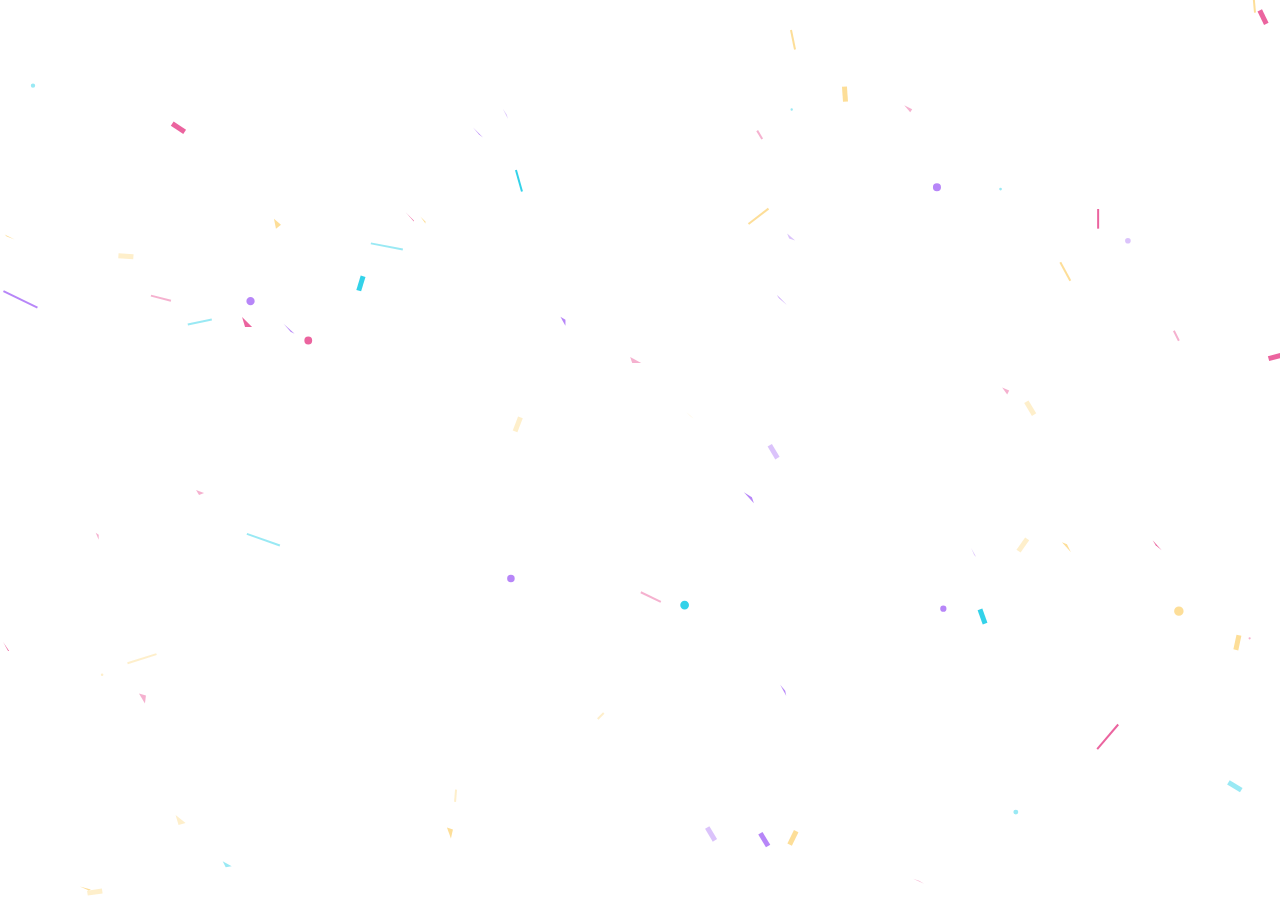
<file: index.html>
<!DOCTYPE html>
<html>

<head>
  <meta charset="utf-8" />
  <meta name="viewport" content="width=device-width" />
  <title>Happy Birthday!</title>

  <link rel="stylesheet" href="flexbox-center-container.css" media="all">
  <link rel="stylesheet" href="system-fonts.css" media="all">
  <link rel="stylesheet" href="style.css" media="all">
</head>

<body>
  <canvas id=c></canvas>
  <canvas id="confetti"></canvas>
  <div class="container" id="count">
    <h1 id="head">Countdown to Merdeka:</h1>
    <ul>
      <li><span id="day"></span>days</li>
      <li><span id="hour"></span>hours</li>
      <li><span id="minute"></span>minutes</li>
      <li><span id="second"></span>seconds</li>
    </ul>
  </div>
  <div id="merrywrap" class="merrywrap">
    <canvas id="snowfall"></canvas>
    <div class="giftbox">
      <div class="cover">
        <div></div>
      </div>
      <div class="box"></div>
    </div>
</body>
<script src="confetti.min.js" charset="utf-8"></script>
<script src="index.js" charset="utf-8"></script>

</html>
</file>
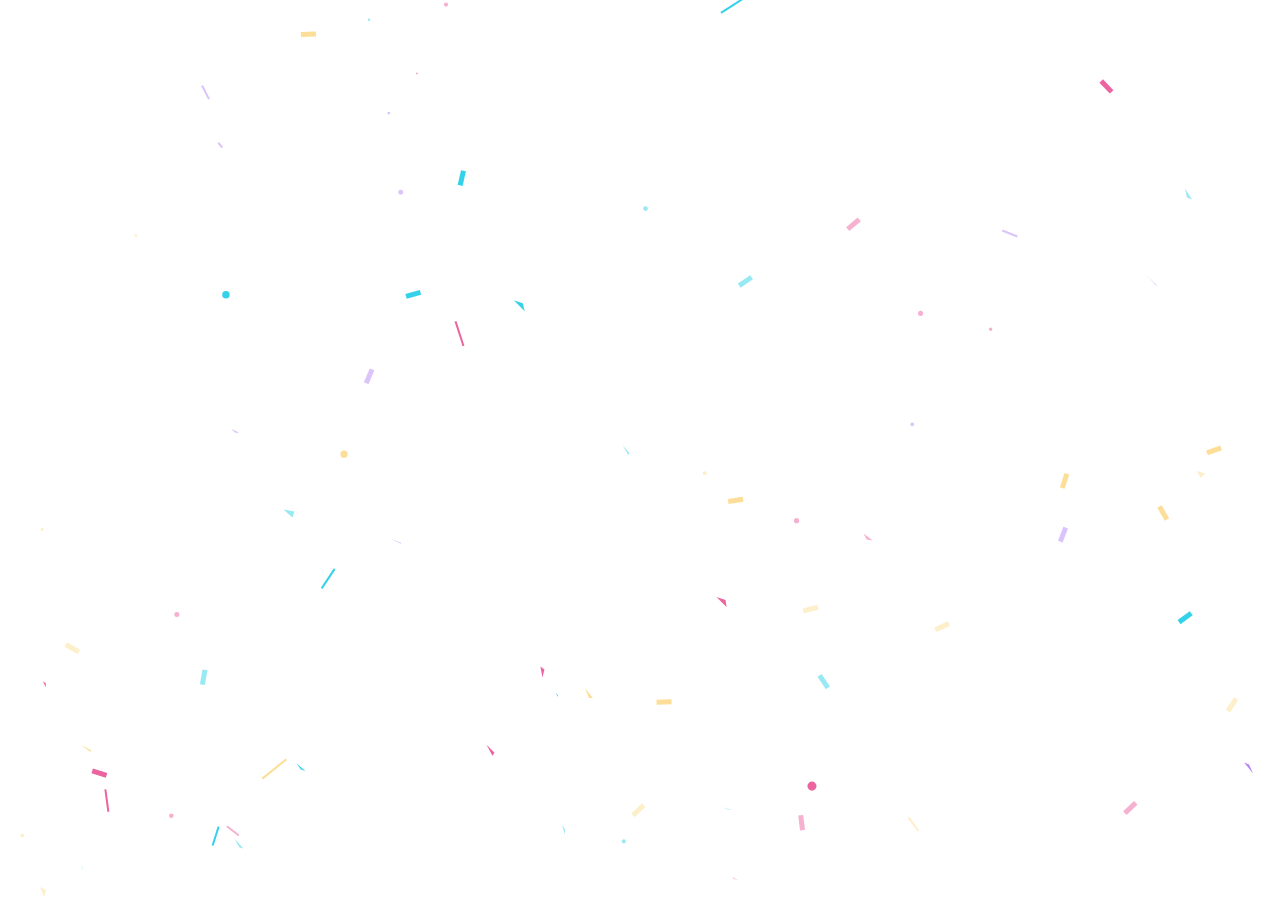
<file: counter_index.html>
<!DOCTYPE html>
<html>

<head>
  <meta charset="utf-8" />
  <meta name="viewport" content="width=device-width" />
  <title>Happy Birthday!</title>

  <link rel="stylesheet" href="flexbox-center-container.css" media="all">
  <link rel="stylesheet" href="system-fonts.css" media="all">
  <link rel="stylesheet" href="style.css" media="all">
</head>

<body>
  <canvas id=c></canvas>
  <canvas id="confetti"></canvas>
  <div class="container" id="count">
    <h1 id="head">Countdown to your birthday:</h1>
    <ul>
      <li><span id="day"></span>days</li>
      <li><span id="hour"></span>hours</li>
      <li><span id="minute"></span>minutes</li>
      <li><span id="second"></span>seconds</li>
    </ul>
  </div>
  <div id="merrywrap" class="merrywrap">
    <canvas id="snowfall"></canvas>
    <div class="giftbox">
      <div class="cover">
        <div></div>
      </div>
      <div class="box"></div>
    </div>
</body>
<script src="confetti.min.js" charset="utf-8"></script>
<script src="index.js" charset="utf-8"></script>

</html>
</file>
<file: flexbox-center-container.css>
html, body {
  height: 100%;
  margin: 0;
}

body {
  -webkit-box-align: center;
  -ms-flex-align: center;
  align-items: center;
  display: -webkit-box;
  display: -ms-flexbox;
  display: flex;
}

.container {
  margin: 0 auto;
}
</file>
<file: system-fonts.css>
body {
  font-family: -apple-system, 
    BlinkMacSystemFont, 
    "Segoe UI", 
    Roboto, 
    Oxygen-Sans, 
    Ubuntu, 
    Cantarell, 
    "Helvetica Neue", 
    sans-serif;
}
</file>
<file: style.css>
* {
  box-sizing: border-box;
  margin: 0;
  padding: 0;
}
canvas {
  position: absolute;
  top: 0;
  left: 0;
}
body {
  background: #ffffff;
  overflow: hidden;
}
.container {
  color: rgba(55, 59, 65, 0.8);
  font-family: Helvetica, sans-serif;
  font-weight: lighter;
  text-align: center;
}

h1 {
  font-weight: normal;
}
li {
  display: inline-block;
  font-size: 1.5em;
  list-style-type: none;
  padding: 1em;
  text-transform: uppercase;
}
li span {
  display: block;
  font-size: 4.5rem;
}
.merrywrap {
  position: absolute;
  right: 40px;
  left: 40px;
  bottom: 80px;
  top: 40px;
}
.giftbox {
  position: absolute;
  width: 300px;
  height: 200px;
  left: 50%;
  margin-left: -150px;
  bottom: 0;
  z-index: 10;
}
.giftbox > div {
  background: #F64747;
  position: absolute;
  box-shadow: 5px 10px 18px rgba(0, 0, 0, 0.4);
}
.giftbox > div:after, .giftbox > div:before {
  position: absolute;
  content: "";
  top: 0;
}
.giftbox:after {
  position: absolute;
  color: #fff;
  width: 100%;
  content: "Click Me!";
  left: 0;
  bottom: 0;
  font-size: 24px;
  text-align: center;
  transform: rotate(-20deg);
  transform-origin: 0 0;
}
.giftbox .cover {
  width: 100%;
  top: 0;
  left: 0;
  height: 25%;
  z-index: 2;
}
.giftbox .cover:before {
  position: absolute;
  height: 100%;
  left: 50%;
  width: 50px;
  transform: translateX(-50%);
  background: #2C3E50;
}
.giftbox .cover > div {
  position: absolute;
  width: 50px;
  height: 50px;
  left: 50%;
  top: -50px;
  transform: translateX(-50%);
}
.giftbox .cover > div:before, .giftbox .cover > div:after {
  position: absolute;
  left: 0;
  top: 0;
  width: 100%;
  height: 100%;
  content: "";
  box-shadow: inset 0 0 0 15px #2C3E50;
  border-radius: 30px;
  transform-origin: 50% 100%;
}
.giftbox .cover > div:before {
  transform: translateX(-45%) skewY(40deg);
}
.giftbox .cover > div:after {
  transform: translateX(45%) skewY(-40deg);
}
.giftbox .box {
  right: 5%;
  left: 5%;
  height: 80%;
  bottom: 0;
}
.giftbox .box:before {
  width: 50px;
  height: 100%;
  left: 50%;
  transform: translateX(-50%);
  background: #2C3E50;
}
.giftbox .box:after {
  width: 100%;
  height: 30px;
  background: rgba(0, 0, 0, 0);
}
.step-1 .giftbox {
  animation: wobble 0.5s linear infinite forwards;
}
.step-1 .cover {
  animation: wobble 0.5s linear infinite 5s forwards;
}
.step-1 .icons .row span {
  opacity: 1;
}
.step-2 .giftbox:after {
  opacity: 0;
}
.step-3 .giftbox, .step-4 .giftbox {
  opacity: 0;
  z-index: 1;
}
.step-3 .giftbox:after, .step-4 .giftbox:after {
  opacity: 0;
}
.step-2 .giftbox .cover {
  animation: flyUp 2s ease-in forwards;
}
.step-2 .giftbox .box {
  animation: flyDown 2s ease-in 0.05s forwards;
}
@keyframes wobble {
  25% {
      transform: rotate(4deg);
 }
  75% {
      transform: rotate(-2deg);
 }
}
@keyframes flyUp {
  75% {
      opacity: 1;
 }
  100% {
      transform: translateY(-1000px) rotate(20deg);
      opacity: 0;
 }
}
@keyframes flyDown {
  75% {
      opacity: 1;
 }
  100% {
      transform: translateY(100%);
      opacity: 0;
 }
}
</file>
